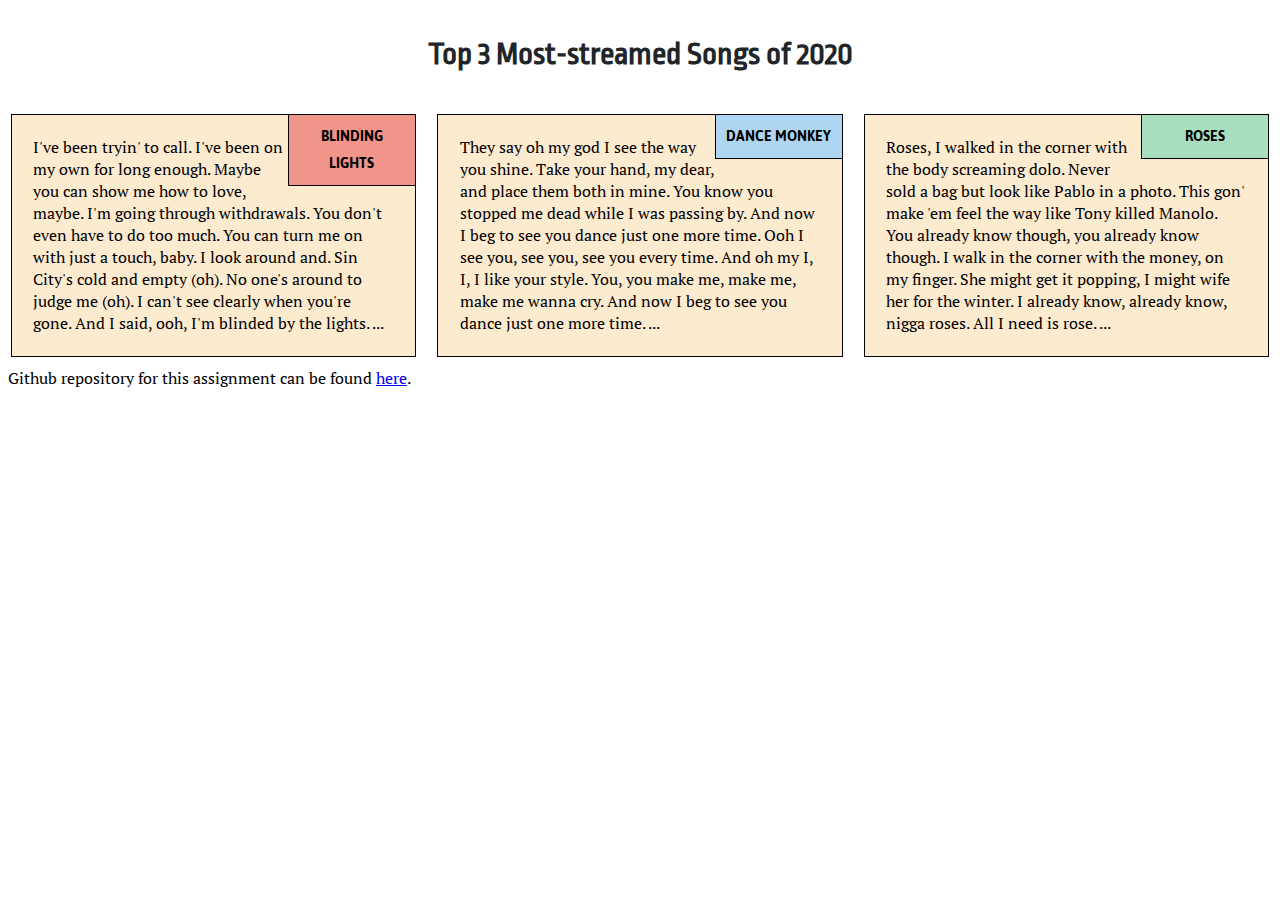
<file: module2/index.html>
<!DOCTYPE html>
<html lang="en">
<head>
  <meta charset="utf-8">
  <meta name="viewport" content="width=device-width, initial-scale=1">
  <title>Module2 Solution</title>
  <link href="https://fonts.googleapis.com/css2?family=Jaldi&family=PT+Serif&family=Ropa+Sans&display=swap" rel="stylesheet">  
  <link rel="stylesheet" type="text/css" href="css/styles.css"
</head>

<body>
  
  <h1>Top 3 Most-streamed Songs of 2020</h1>
  <div class="col-lg-4 col-md-6 col-sm-12">
    <section>
        <p class="title-name one">BLINDING LIGHTS</p>
        <p class="content">I've been tryin' to call.
           I've been on my own for long enough.
           Maybe you can show me how to love, maybe.
           I'm going through withdrawals.
           You don't even have to do too much.
           You can turn me on with just a touch, baby.
           I look around and.
           Sin City's cold and empty (oh).
           No one's around to judge me (oh).
           I can't see clearly when you're gone.
           And I said, ooh, I'm blinded by the lights.
           ...</p>
      </section> 
    </div>
  
  
    
  <div class="col-lg-4 col-md-6 col-sm-12">
    <section>
        <p class="title-name two">DANCE MONKEY</p>
        <p class="content">They say oh my god I see the way you shine.
           Take your hand, my dear, and place them both in mine.
           You know you stopped me dead while I was passing by.
           And now I beg to see you dance just one more time.
           Ooh I see you, see you, see you every time.
           And oh my I, I, I like your style.
           You, you make me, make me, make me wanna cry.
           And now I beg to see you dance just one more time.
           ...</p>
      </section> 
   </div>
  
  
  
  <div class="col-lg-4 col-md-12 col-sm-12">
    <section>
        <p class="title-name three">ROSES</p>
        <p class="content">Roses, I walked in the corner with the body screaming dolo.
           Never sold a bag but look like Pablo in a photo.
           This gon' make 'em feel the way like Tony killed Manolo.
           You already know though, you already know though.
           I walk in the corner with the money, on my finger.
           She might get it popping, I might wife her for the winter.
           I already know, already know, nigga roses.
           All I need is rose.
           ...</p>
    </section>
  </div>  
  
  <div class="col-lg-12 col-md-12 col-sm-12">
    <p class="link"> Github repository for this assignment can be found 
      <a href="https://github.com/pheebsgu/coursera-html-css-js/tree/gh-pages/module2" target="_blank">here</a>.
    </p> 
</body>
</html>
</file>
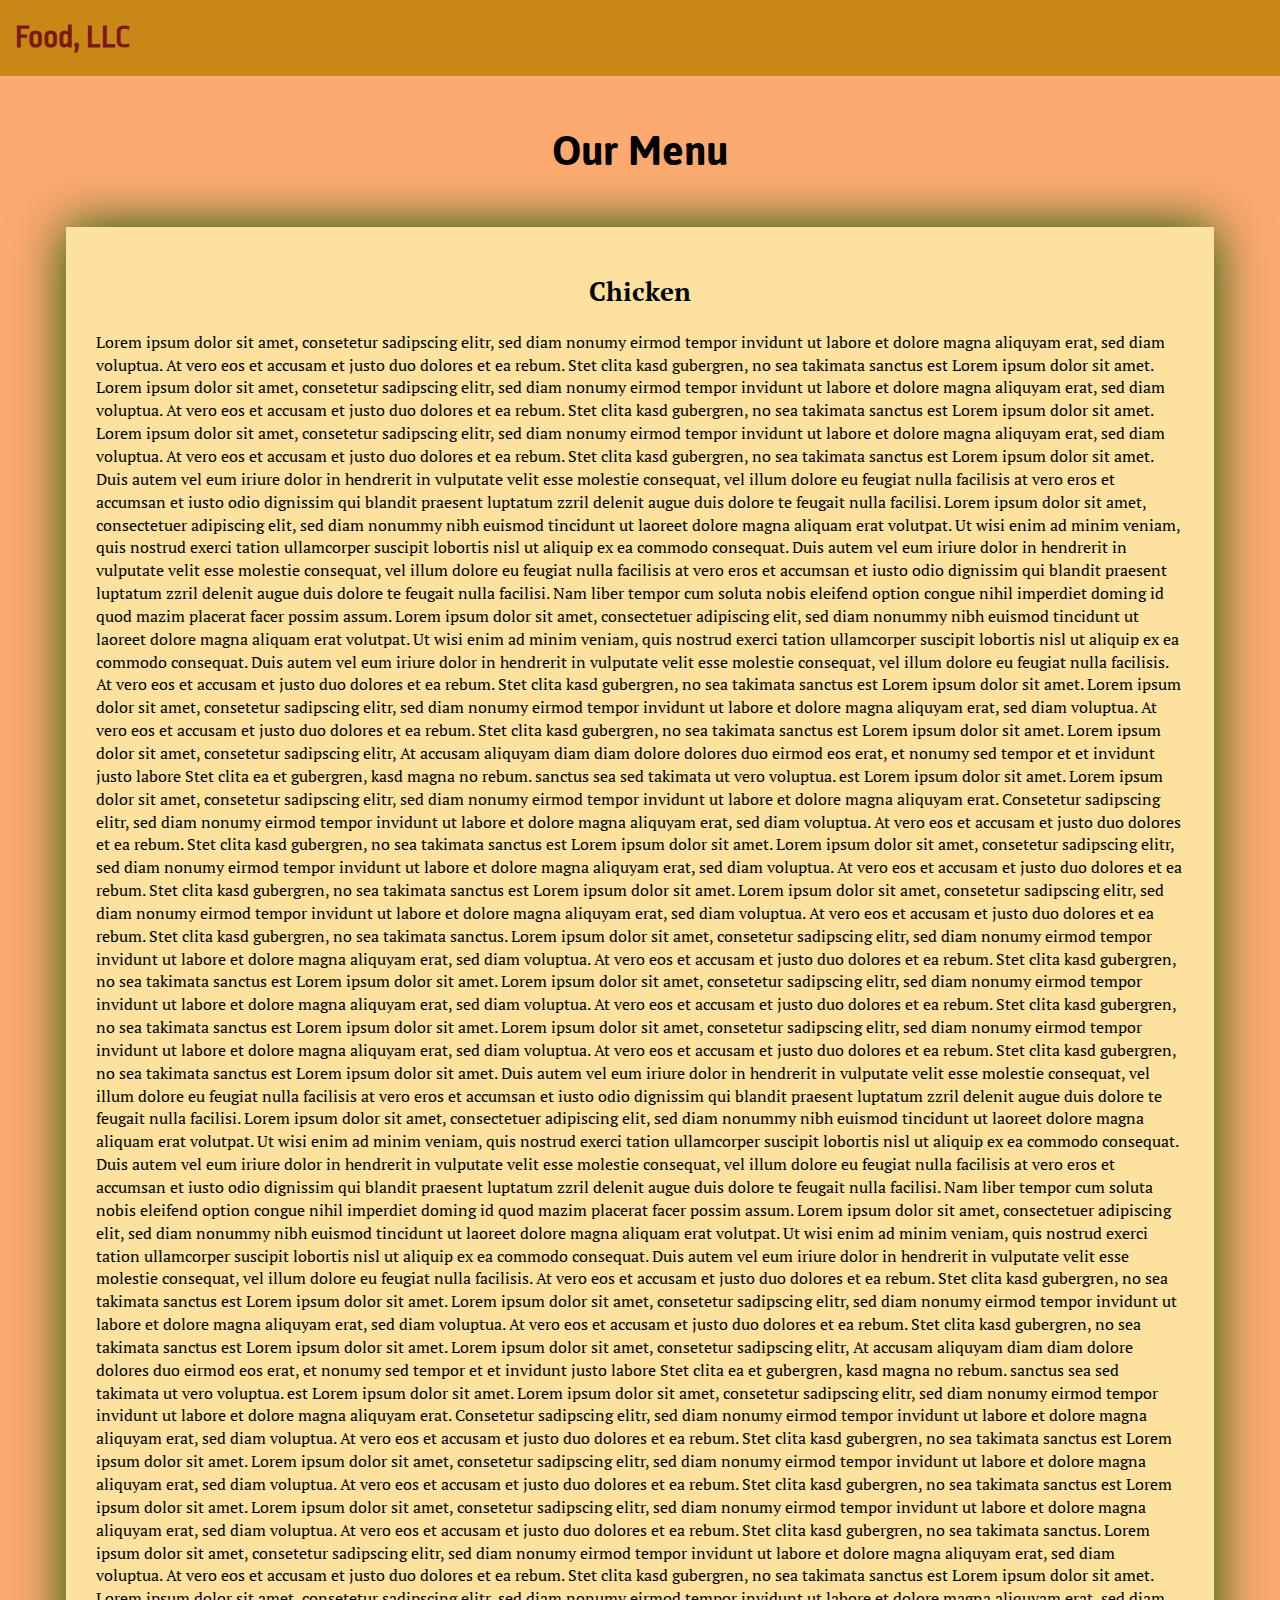
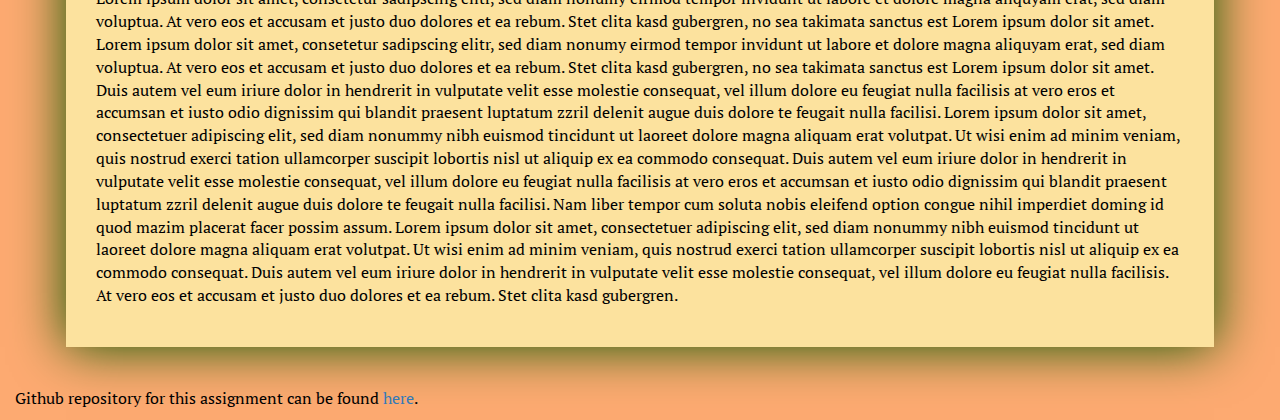
<file: module3/index.html>
<!DOCTYPE html>
<html lang="en">

<head>
    <meta charset="utf-8">
    <meta http-equiv="X-UA-Compatible" content="IE=edge">
    <meta name="viewport" content="width=device-width, initial-scale=1">
    <title>Module 3 Assignment</title>
    <link rel="stylesheet" href="css/bootstrap.min.css">
    <link rel="stylesheet" href="css/styles.css">
    <link href="https://fonts.googleapis.com/css2?family=Jaldi&family=PT+Serif&family=Ropa+Sans&display=swap" rel="stylesheet">
    
</head>
    
<body>
    <header>
        <nav id="header-nav" class="navbar navbar-default">
            <div class="container-fluid">
                <div class="navbar-header">
                    <div class="navbar-brand">
                        <a href="index.html"><h1>Food, LLC</h1></a>
                    </div>

                    <button type="button" class="navbar-toggle collapsed visible-xs" data-toggle="collapse" data-target="#collapsable-nav" aria-expanded="false">
                        <span class="sr-only">Toggle navigation</span>
                        <span class="icon-bar"></span>
                        <span class="icon-bar"></span>
                        <span class="icon-bar"></span>
                    </button>
                </div>

                <div id="collapsable-nav" class="collapse navbar-collapse">
                    <ul id="nav-list" class="nav navbar-nav navbar-right visible-xs text-center">
                        <li>
                            <a><br class="hidden-xs">Chicken</a>
                        </li>
                        <li>
                            <a><br class="hidden-xs">Beef</a>
                        </li>
                        <li>
                            <a><br class="hidden-xs">Sushi</a>
                        </li>
                    </ul>
                </div>
            </div>
        </nav>
    </header>

    <div id="main-content" class="container">
        <h2 id="top-heading" class="text-center">Our Menu</h2>
        <section id="main-section">
            <h3 class="text-center">Chicken</h3>
            <p>
                Lorem ipsum dolor sit amet, consetetur sadipscing elitr, sed diam nonumy eirmod tempor invidunt ut labore et dolore magna aliquyam erat, sed diam voluptua. At vero eos et accusam et justo duo dolores et ea rebum. Stet clita kasd gubergren, no sea takimata
                sanctus est Lorem ipsum dolor sit amet. Lorem ipsum dolor sit amet, consetetur sadipscing elitr, sed diam nonumy eirmod tempor invidunt ut labore et dolore magna aliquyam erat, sed diam voluptua. At vero eos et accusam et justo duo dolores
                et ea rebum. Stet clita kasd gubergren, no sea takimata sanctus est Lorem ipsum dolor sit amet. Lorem ipsum dolor sit amet, consetetur sadipscing elitr, sed diam nonumy eirmod tempor invidunt ut labore et dolore magna aliquyam erat, sed
                diam voluptua. At vero eos et accusam et justo duo dolores et ea rebum. Stet clita kasd gubergren, no sea takimata sanctus est Lorem ipsum dolor sit amet. Duis autem vel eum iriure dolor in hendrerit in vulputate velit esse molestie consequat,
                vel illum dolore eu feugiat nulla facilisis at vero eros et accumsan et iusto odio dignissim qui blandit praesent luptatum zzril delenit augue duis dolore te feugait nulla facilisi. Lorem ipsum dolor sit amet, consectetuer adipiscing elit,
                sed diam nonummy nibh euismod tincidunt ut laoreet dolore magna aliquam erat volutpat. Ut wisi enim ad minim veniam, quis nostrud exerci tation ullamcorper suscipit lobortis nisl ut aliquip ex ea commodo consequat. Duis autem vel eum iriure
                dolor in hendrerit in vulputate velit esse molestie consequat, vel illum dolore eu feugiat nulla facilisis at vero eros et accumsan et iusto odio dignissim qui blandit praesent luptatum zzril delenit augue duis dolore te feugait nulla
                facilisi. Nam liber tempor cum soluta nobis eleifend option congue nihil imperdiet doming id quod mazim placerat facer possim assum. Lorem ipsum dolor sit amet, consectetuer adipiscing elit, sed diam nonummy nibh euismod tincidunt ut laoreet
                dolore magna aliquam erat volutpat. Ut wisi enim ad minim veniam, quis nostrud exerci tation ullamcorper suscipit lobortis nisl ut aliquip ex ea commodo consequat. Duis autem vel eum iriure dolor in hendrerit in vulputate velit esse molestie
                consequat, vel illum dolore eu feugiat nulla facilisis. At vero eos et accusam et justo duo dolores et ea rebum. Stet clita kasd gubergren, no sea takimata sanctus est Lorem ipsum dolor sit amet. Lorem ipsum dolor sit amet, consetetur
                sadipscing elitr, sed diam nonumy eirmod tempor invidunt ut labore et dolore magna aliquyam erat, sed diam voluptua. At vero eos et accusam et justo duo dolores et ea rebum. Stet clita kasd gubergren, no sea takimata sanctus est Lorem
                ipsum dolor sit amet. Lorem ipsum dolor sit amet, consetetur sadipscing elitr, At accusam aliquyam diam diam dolore dolores duo eirmod eos erat, et nonumy sed tempor et et invidunt justo labore Stet clita ea et gubergren, kasd magna no
                rebum. sanctus sea sed takimata ut vero voluptua. est Lorem ipsum dolor sit amet. Lorem ipsum dolor sit amet, consetetur sadipscing elitr, sed diam nonumy eirmod tempor invidunt ut labore et dolore magna aliquyam erat. Consetetur sadipscing
                elitr, sed diam nonumy eirmod tempor invidunt ut labore et dolore magna aliquyam erat, sed diam voluptua. At vero eos et accusam et justo duo dolores et ea rebum. Stet clita kasd gubergren, no sea takimata sanctus est Lorem ipsum dolor
                sit amet. Lorem ipsum dolor sit amet, consetetur sadipscing elitr, sed diam nonumy eirmod tempor invidunt ut labore et dolore magna aliquyam erat, sed diam voluptua. At vero eos et accusam et justo duo dolores et ea rebum. Stet clita kasd
                gubergren, no sea takimata sanctus est Lorem ipsum dolor sit amet. Lorem ipsum dolor sit amet, consetetur sadipscing elitr, sed diam nonumy eirmod tempor invidunt ut labore et dolore magna aliquyam erat, sed diam voluptua. At vero eos
                et accusam et justo duo dolores et ea rebum. Stet clita kasd gubergren, no sea takimata sanctus. Lorem ipsum dolor sit amet, consetetur sadipscing elitr, sed diam nonumy eirmod tempor invidunt ut labore et dolore magna aliquyam erat, sed
                diam voluptua. At vero eos et accusam et justo duo dolores et ea rebum. Stet clita kasd gubergren, no sea takimata sanctus est Lorem ipsum dolor sit amet. Lorem ipsum dolor sit amet, consetetur sadipscing elitr, sed diam nonumy eirmod
                tempor invidunt ut labore et dolore magna aliquyam erat, sed diam voluptua. At vero eos et accusam et justo duo dolores et ea rebum. Stet clita kasd gubergren, no sea takimata sanctus est Lorem ipsum dolor sit amet. Lorem ipsum dolor sit
                amet, consetetur sadipscing elitr, sed diam nonumy eirmod tempor invidunt ut labore et dolore magna aliquyam erat, sed diam voluptua. At vero eos et accusam et justo duo dolores et ea rebum. Stet clita kasd gubergren, no sea takimata sanctus
                est Lorem ipsum dolor sit amet. Duis autem vel eum iriure dolor in hendrerit in vulputate velit esse molestie consequat, vel illum dolore eu feugiat nulla facilisis at vero eros et accumsan et iusto odio dignissim qui blandit praesent
                luptatum zzril delenit augue duis dolore te feugait nulla facilisi. Lorem ipsum dolor sit amet, consectetuer adipiscing elit, sed diam nonummy nibh euismod tincidunt ut laoreet dolore magna aliquam erat volutpat. Ut wisi enim ad minim
                veniam, quis nostrud exerci tation ullamcorper suscipit lobortis nisl ut aliquip ex ea commodo consequat. Duis autem vel eum iriure dolor in hendrerit in vulputate velit esse molestie consequat, vel illum dolore eu feugiat nulla facilisis
                at vero eros et accumsan et iusto odio dignissim qui blandit praesent luptatum zzril delenit augue duis dolore te feugait nulla facilisi. Nam liber tempor cum soluta nobis eleifend option congue nihil imperdiet doming id quod mazim placerat
                facer possim assum. Lorem ipsum dolor sit amet, consectetuer adipiscing elit, sed diam nonummy nibh euismod tincidunt ut laoreet dolore magna aliquam erat volutpat. Ut wisi enim ad minim veniam, quis nostrud exerci tation ullamcorper suscipit
                lobortis nisl ut aliquip ex ea commodo consequat. Duis autem vel eum iriure dolor in hendrerit in vulputate velit esse molestie consequat, vel illum dolore eu feugiat nulla facilisis. At vero eos et accusam et justo duo dolores et ea rebum.
                Stet clita kasd gubergren, no sea takimata sanctus est Lorem ipsum dolor sit amet. Lorem ipsum dolor sit amet, consetetur sadipscing elitr, sed diam nonumy eirmod tempor invidunt ut labore et dolore magna aliquyam erat, sed diam voluptua.
                At vero eos et accusam et justo duo dolores et ea rebum. Stet clita kasd gubergren, no sea takimata sanctus est Lorem ipsum dolor sit amet. Lorem ipsum dolor sit amet, consetetur sadipscing elitr, At accusam aliquyam diam diam dolore dolores
                duo eirmod eos erat, et nonumy sed tempor et et invidunt justo labore Stet clita ea et gubergren, kasd magna no rebum. sanctus sea sed takimata ut vero voluptua. est Lorem ipsum dolor sit amet. Lorem ipsum dolor sit amet, consetetur sadipscing
                elitr, sed diam nonumy eirmod tempor invidunt ut labore et dolore magna aliquyam erat. Consetetur sadipscing elitr, sed diam nonumy eirmod tempor invidunt ut labore et dolore magna aliquyam erat, sed diam voluptua. At vero eos et accusam
                et justo duo dolores et ea rebum. Stet clita kasd gubergren, no sea takimata sanctus est Lorem ipsum dolor sit amet. Lorem ipsum dolor sit amet, consetetur sadipscing elitr, sed diam nonumy eirmod tempor invidunt ut labore et dolore magna
                aliquyam erat, sed diam voluptua. At vero eos et accusam et justo duo dolores et ea rebum. Stet clita kasd gubergren, no sea takimata sanctus est Lorem ipsum dolor sit amet. Lorem ipsum dolor sit amet, consetetur sadipscing elitr, sed
                diam nonumy eirmod tempor invidunt ut labore et dolore magna aliquyam erat, sed diam voluptua. At vero eos et accusam et justo duo dolores et ea rebum. Stet clita kasd gubergren, no sea takimata sanctus. Lorem ipsum dolor sit amet, consetetur
                sadipscing elitr, sed diam nonumy eirmod tempor invidunt ut labore et dolore magna aliquyam erat, sed diam voluptua. At vero eos et accusam et justo duo dolores et ea rebum. Stet clita kasd gubergren, no sea takimata sanctus est Lorem
                ipsum dolor sit amet. Lorem ipsum dolor sit amet, consetetur sadipscing elitr, sed diam nonumy eirmod tempor invidunt ut labore et dolore magna aliquyam erat, sed diam voluptua. At vero eos et accusam et justo duo dolores et ea rebum.
                Stet clita kasd gubergren, no sea takimata sanctus est Lorem ipsum dolor sit amet. Lorem ipsum dolor sit amet, consetetur sadipscing elitr, sed diam nonumy eirmod tempor invidunt ut labore et dolore magna aliquyam erat, sed diam voluptua.
                At vero eos et accusam et justo duo dolores et ea rebum. Stet clita kasd gubergren, no sea takimata sanctus est Lorem ipsum dolor sit amet. Duis autem vel eum iriure dolor in hendrerit in vulputate velit esse molestie consequat, vel illum
                dolore eu feugiat nulla facilisis at vero eros et accumsan et iusto odio dignissim qui blandit praesent luptatum zzril delenit augue duis dolore te feugait nulla facilisi. Lorem ipsum dolor sit amet, consectetuer adipiscing elit, sed diam
                nonummy nibh euismod tincidunt ut laoreet dolore magna aliquam erat volutpat. Ut wisi enim ad minim veniam, quis nostrud exerci tation ullamcorper suscipit lobortis nisl ut aliquip ex ea commodo consequat. Duis autem vel eum iriure dolor
                in hendrerit in vulputate velit esse molestie consequat, vel illum dolore eu feugiat nulla facilisis at vero eros et accumsan et iusto odio dignissim qui blandit praesent luptatum zzril delenit augue duis dolore te feugait nulla facilisi.
                Nam liber tempor cum soluta nobis eleifend option congue nihil imperdiet doming id quod mazim placerat facer possim assum. Lorem ipsum dolor sit amet, consectetuer adipiscing elit, sed diam nonummy nibh euismod tincidunt ut laoreet dolore
                magna aliquam erat volutpat. Ut wisi enim ad minim veniam, quis nostrud exerci tation ullamcorper suscipit lobortis nisl ut aliquip ex ea commodo consequat. Duis autem vel eum iriure dolor in hendrerit in vulputate velit esse molestie
                consequat, vel illum dolore eu feugiat nulla facilisis. At vero eos et accusam et justo duo dolores et ea rebum. Stet clita kasd gubergren.
            </p>
        </section>

    </div>
  
    <div class="col-lg-12 col-md-12 col-sm-12">
    <p> Github repository for this assignment can be found 
      <a href="https://github.com/pheebsgu/coursera-html-css-js/tree/gh-pages" target="_blank">here</a>.
    </p> 
        
    <!-- jQuery (Bootstrap JS plugins depend on it) -->
    <script src="js/jquery-2.1.4.min.js"></script>
    <script src="js/bootstrap.min.js"></script>
    <script src="js/script.js"></script>

</body>
</html>
</file>
<file: module2/css/styles.css>
* {
  box-sizing:border-box;
}

body {
  font-family: 'PT Serif', serif;
  font-size: 100%;
  margin: 0;
  padding: 0; 
}

h1 {
  padding-top: .5em;
  font-family: 'Ropa Sans', sans-serif;
  text-align: center;
  margin-bottom: 1em;
  color:#212529;
}

.row{
  margin-top: 5%;
  margin-bottom: 5%;
}

section {
  width: 100%;
  overflow: none;
}

.content {
  border: 1px solid black;
  height: auto;
  margin: 2.5%;
  padding: 5%;
  background-color: #FDEBD0;
}

.title-name {
  overflow: none;
  text-align: center;
  text-transform: uppercase;
  padding: .5em;
  float: right;
  margin-right: 2.5%;
  margin-top: 0;
  font-weight: bold;
  font-family: 'Jaldi', sans-serif;
  border: 1px solid black;
  width: 30%;
  height: 20%;  
  position: relative;
}

.one {
  background-color:#F1948A;
}
.two {
  background-color:#AED6F1;
}
.three {
  background-color:#A9DFBF;
}

p.link {
  padding: .5em;

}
/********** large devices only **********/
@media (min-width: 992px) {
  .col-lg-4 {
    float: left;
    width: 33.33%;
  }
}
/********** Medium devices only **********/
@media (min-width: 768px) and (max-width: 991px) {
  .col-md-6,.col-md-12 {
    float: left;
  }
  .col-md-6 {
    width: 50%;
  }
  .col-md-12 {
    width: 100%;
    margin-left: -10px;   
  }
}

/********** small devices only **********/
@media (min-width: 0px) and (max-width: 767px) {
  .col-sm-12 {
    float: left;
    width: 100%;

  }
}
</file>
<file: module3/css/styles.css>
body {
    font-size: 16px;
    font-family: 'PT Serif', serif;
    color: #000000;
    background-color: #FDAA71;
}


/** HEADER **/

#header-nav {
    background-color: #c98715;
    border-radius: 0;
    border: 0;
}

#header-nav button {
    margin-top: 22px;
}

.navbar-default .navbar-toggle:focus, .navbar-default .navbar-toggle:hover {
    background-color: #fce29e;
}

.navbar-collapse {
    border-top: 0;
}

.navbar-brand, .navbar-nav li a {
    line-height: 76px;
    height: 76px;
    padding-top: 0;
}

.navbar-brand h1 {
    color: #7d1913;
    font-family: 'Ropa Sans', sans-serif;
    font-weight: bolder;
    font-size: 1.8em;
}

.navbar-brand a:hover {
    text-decoration: none;
    text-shadow: 1px 1px 1px #fe9797;
}

#nav-list {
    background-color: #e4af34;
}

#nav-list a {
    font-weight: bolder;
    color: #282828;
    font-size: 1.2em;
}

#nav-list a:hover {
    color: #202020;
    background-color: #fce29e;
}

.navbar-header button.navbar-toggle, .navbar-header .icon-bar {
    border: 1px solid #7d1913;
}


/** END HEADER */


/** HOME PAGE **/

#main-content {
    width: 92%;
    margin-bottom: 40px;
}

#main-content h2 {
    font-family: 'Jaldi', sans-serif;
    font-size: 2.9em;
    font-weight: bold;
    margin-top: 30px;
    margin-bottom: 50px;
}

#main-content h3 {
    font-size: 1.6em;
    font-weight: bold;
    margin-bottom: 1em;
}

#main-section {
    background-color: #fce29e;
    box-shadow: 0 0 50px #0f5900;
    padding: 30px;
}

/** END HOME PAGE **/
</file>
